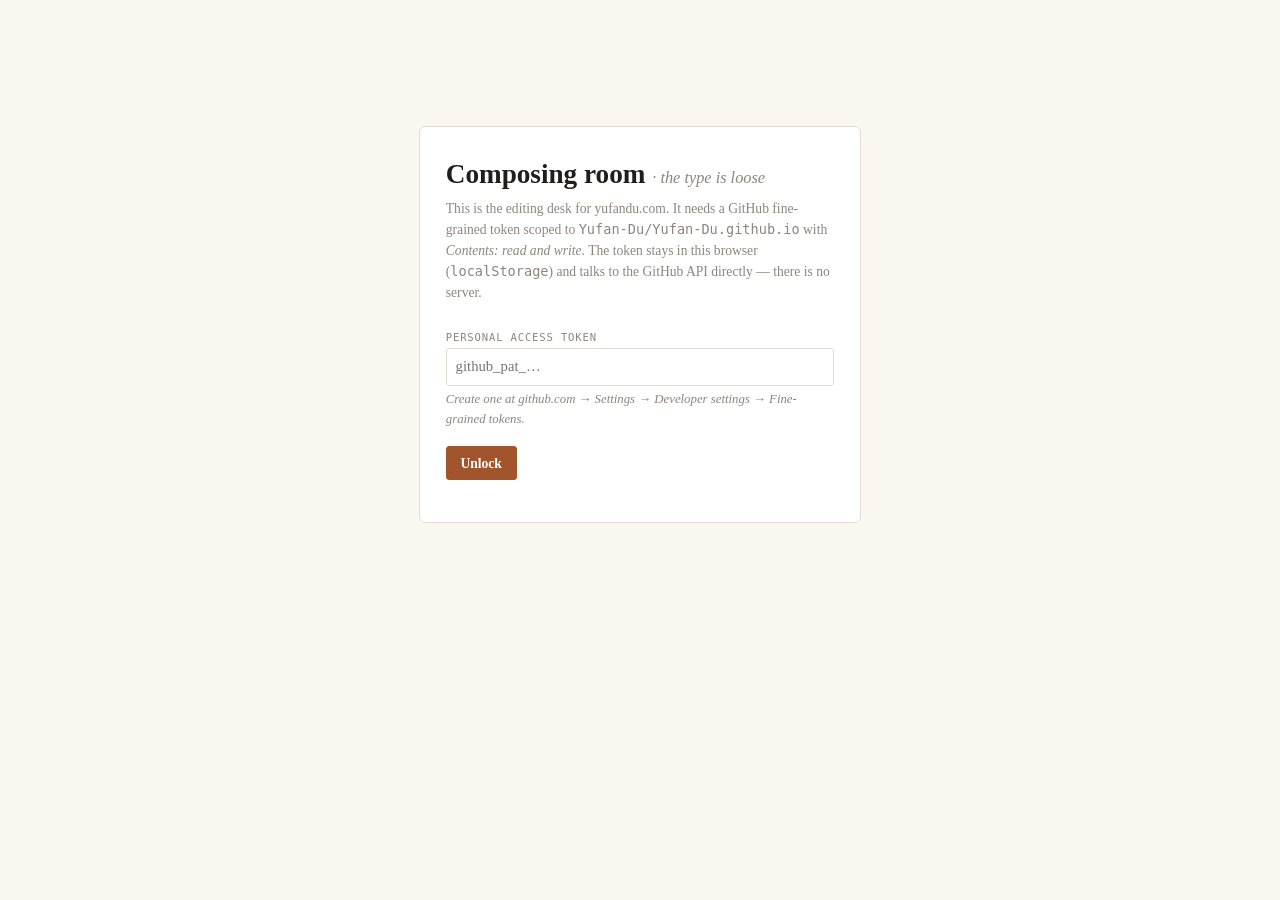
<file: site/admin/index.html>
<!DOCTYPE html>
<html lang="en">
<head>
<meta charset="utf-8">
<meta name="viewport" content="width=device-width, initial-scale=1">
<meta name="robots" content="noindex, nofollow">
<title>Composing room — yufandu.com</title>
<style>
:root {
  --paper: #faf7f1; --paper-high: #ffffff; --ink: #211d19; --ink-soft: #57504a;
  --ink-faint: #8d857c; --hairline: #e3dcd2; --copper: #a2542c; --copper-wash: #f3e6dc;
  --ok: #3d7a45; --err: #a33232;
  --serif: 'Iowan Old Style', Georgia, 'Times New Roman', serif;
  --mono: ui-monospace, 'SF Mono', Menlo, Consolas, monospace;
}
@media (prefers-color-scheme: dark) {
  :root { --paper:#191512; --paper-high:#211c18; --ink:#eae3d8; --ink-soft:#b3a99c;
    --ink-faint:#7d746a; --hairline:#322b25; --copper:#d18f62; --copper-wash:#2b211a;
    --ok:#7fb886; --err:#d98080; }
}
* { box-sizing: border-box; }
body { margin:0; background:var(--paper); color:var(--ink); font-family:var(--serif);
  font-size:16px; line-height:1.55; }
.wrap { max-width: 46rem; margin: 0 auto; padding: 2rem 1.2rem 4rem; }
h1 { font-weight: 560; font-size: 1.7rem; margin: 0; }
h1 small { font-size:.6em; color: var(--ink-faint); font-weight:400; font-style: italic; }
a { color: var(--copper); }
.sub { color: var(--ink-faint); font-size:.85em; margin:.2rem 0 1.6rem; }
fieldset { border:1px solid var(--hairline); border-radius:4px; margin:0 0 1.4rem; padding:1rem 1.1rem; }
legend { font-family:var(--mono); font-size:.68rem; letter-spacing:.16em; text-transform:uppercase; color:var(--ink-faint); padding:0 .5em; }
label { display:block; font-family:var(--mono); font-size:.66rem; letter-spacing:.08em; text-transform:uppercase; color:var(--ink-faint); margin:.7rem 0 .15rem; }
input[type=text], input[type=password], textarea, select {
  width:100%; font:inherit; font-size:.92em; color:var(--ink); background:var(--paper-high);
  border:1px solid var(--hairline); border-radius:3px; padding:.45em .6em; }
textarea { font-family: var(--mono); font-size:.78em; line-height:1.5; min-height:9em; }
input:focus, textarea:focus, select:focus { outline:none; border-color:var(--copper); }
button { font:inherit; font-size:.85em; cursor:pointer; border-radius:3px; padding:.4em 1em;
  border:1px solid var(--hairline); background:var(--paper-high); color:var(--ink); }
button:hover { border-color: var(--copper); color: var(--copper); }
button.primary { background: var(--copper); border-color: var(--copper); color: #fff; font-weight:600; }
button.primary:hover { filter: brightness(1.08); color:#fff; }
button.danger:hover { border-color: var(--err); color: var(--err); }
button:disabled { opacity:.45; cursor: default; }
.row { display:flex; gap:.8rem; flex-wrap:wrap; }
.row > * { flex:1; min-width: 9rem; }
.item { display:flex; gap:.7rem; align-items:baseline; padding:.45rem 0; border-bottom:1px dotted var(--hairline); }
.item:last-child { border-bottom:none; }
.item .txt { flex:1; }
.item .t { font-weight:600; }
.item .m { font-family:var(--mono); font-size:.66rem; color:var(--ink-faint); letter-spacing:.04em; }
.item button { font-size:.7em; padding:.25em .7em; }
.bar { position:sticky; bottom:0; background:var(--paper); border-top:1px solid var(--hairline);
  padding:.8rem 0; display:flex; gap:1rem; align-items:center; }
#status { font-family:var(--mono); font-size:.72rem; letter-spacing:.03em; color:var(--ink-faint); flex:1; }
#status.ok { color: var(--ok); } #status.err { color: var(--err); }
.pill { font-family:var(--mono); font-size:.62rem; letter-spacing:.08em; padding:.15em .6em;
  border:1px solid var(--hairline); border-radius:99px; color:var(--ink-faint); }
.pill.on { border-color: var(--ok); color: var(--ok); }
details.raw { margin-top:.6rem; }
details.raw summary { font-family:var(--mono); font-size:.7rem; color:var(--ink-faint); cursor:pointer; }
.hint { font-size:.8em; color:var(--ink-faint); font-style:italic; margin:.3rem 0 0; }
#gate { max-width: 30rem; margin: 14vh auto 0; padding: 0 1.2rem; }
#gate .card { border:1px solid var(--hairline); border-radius:6px; background:var(--paper-high); padding:1.6rem; }
.hidden { display:none !important; }
</style>
</head>
<body>

<div id="gate">
  <div class="card">
    <h1>Composing room <small>· the type is loose</small></h1>
    <p class="sub">This is the editing desk for yufandu.com. It needs a GitHub
      fine-grained token scoped to <code>Yufan-Du/Yufan-Du.github.io</code> with
      <em>Contents: read&nbsp;and&nbsp;write</em>. The token stays in this browser
      (<code>localStorage</code>) and talks to the GitHub API directly — there is no server.</p>
    <label for="tok">personal access token</label>
    <input type="password" id="tok" autocomplete="off" placeholder="github_pat_…">
    <p class="hint">Create one at github.com → Settings → Developer settings → Fine-grained tokens.</p>
    <p style="margin-top:1rem"><button class="primary" id="unlock">Unlock</button>
       <span id="gate-status" style="font-size:.8em;color:var(--err)"></span></p>
  </div>
</div>

<div class="wrap hidden" id="desk">
  <h1>Composing room</h1>
  <p class="sub">
    <span class="pill" id="who">…</span>
    <span class="pill on">data/content.json</span>
    <button style="font-size:.65em" id="forget">forget token</button>
  </p>

  <fieldset>
    <legend>Add a publication</legend>
    <label>title</label><input type="text" id="p-title">
    <div class="row">
      <div><label>venue (short, e.g. DAC 2027)</label><input type="text" id="p-venue"></div>
      <div><label>year</label><input type="text" id="p-year" inputmode="numeric"></div>
    </div>
    <label>authors — comma separated, use * for equal contribution</label>
    <input type="text" id="p-authors" placeholder="Yufan Du, Zizheng Guo, …">
    <div class="row">
      <div><label>award (optional)</label><input type="text" id="p-award" placeholder="Best Paper Nominee"></div>
      <div><label>pdf path (optional)</label><input type="text" id="p-pdf" placeholder="uploads/mypaper.pdf"></div>
    </div>
    <p class="hint">To host the PDF, add the file under <code>site/uploads/</code> in the repo (github.com → Add file → Upload), then put <code>uploads/filename.pdf</code> here.</p>
    <p style="margin-top:.8rem"><button id="p-add">Add publication</button></p>
  </fieldset>

  <fieldset>
    <legend>Add a news item</legend>
    <div class="row">
      <div><label>month (YYYY-MM)</label><input type="text" id="n-date" placeholder="2026-08"></div>
    </div>
    <label>text — inline HTML allowed (&lt;a&gt;, &lt;em&gt;)</label>
    <input type="text" id="n-text" placeholder="Our paper on … was accepted to <em>XYZ 2027</em>.">
    <p style="margin-top:.8rem"><button id="n-add">Add news</button></p>
  </fieldset>

  <fieldset>
    <legend>Current content</legend>
    <div id="list-pubs"></div>
    <div id="list-news" style="margin-top:1rem"></div>
  </fieldset>

  <fieldset>
    <legend>Everything else — bio, experience, projects, links</legend>
    <p class="hint">Direct JSON. Edits here cover every field on the site; invalid JSON refuses to save.</p>
    <details class="raw" open>
      <summary>content.json</summary>
      <textarea id="raw" spellcheck="false" style="min-height:22em"></textarea>
    </details>
  </fieldset>

  <div class="bar">
    <span id="status">loaded</span>
    <button id="revert">Revert</button>
    <button class="primary" id="save">Commit &amp; publish</button>
  </div>
</div>

<script>
'use strict';
const OWNER = 'Yufan-Du', REPO = 'Yufan-Du.github.io', PATH = 'data/content.json', BRANCH = 'main';
const API = `https://api.github.com/repos/${OWNER}/${REPO}/contents/${encodeURIComponent(PATH)}`;
const LS = 'yfd-admin-token';

let token = localStorage.getItem(LS) || '';
let sha = null;        // blob sha of content.json at load time
let doc = null;        // parsed content
let dirty = false;

const $ = id => document.getElementById(id);
const status = (msg, cls) => { const s = $('status'); s.textContent = msg; s.className = cls || ''; };

const b64encode = s => {
  const bytes = new TextEncoder().encode(s);
  let bin = ''; bytes.forEach(b => bin += String.fromCharCode(b));
  return btoa(bin);
};
const b64decode = s => new TextDecoder().decode(Uint8Array.from(atob(s.replace(/\n/g,'')), c => c.charCodeAt(0)));

async function gh(url, opts = {}) {
  const r = await fetch(url, { ...opts, headers: {
    'Authorization': `Bearer ${token}`,
    'Accept': 'application/vnd.github+json',
    'X-GitHub-Api-Version': '2022-11-28',
    ...(opts.headers || {}) } });
  if (!r.ok) throw new Error(`${r.status} ${(await r.json().catch(()=>({}))).message || r.statusText}`);
  return r.json();
}

async function unlock() {
  token = $('tok').value.trim();
  if (!token) return;
  $('gate-status').textContent = 'checking…';
  try {
    const me = await gh('https://api.github.com/user');
    localStorage.setItem(LS, token);
    $('who').textContent = '@' + me.login;
    await load();
    $('gate').classList.add('hidden');
    $('desk').classList.remove('hidden');
  } catch (e) {
    $('gate-status').textContent = 'token rejected: ' + e.message;
  }
}

async function load() {
  const f = await gh(`${API}?ref=${BRANCH}`);
  sha = f.sha;
  doc = JSON.parse(b64decode(f.content));
  $('raw').value = JSON.stringify(doc, null, 2);
  renderLists();
  dirty = false;
  status(`loaded @ ${sha.slice(0,7)}`);
}

function currentDoc() {
  // raw textarea is the source of truth; structured widgets write into it
  return JSON.parse($('raw').value);
}
function setDoc(d) {
  doc = d;
  $('raw').value = JSON.stringify(d, null, 2);
  renderLists();
  dirty = true;
  status('unsaved changes');
}

function renderLists() {
  const pubs = doc.publications.slice().sort((a,b) => b.year - a.year);
  $('list-pubs').innerHTML = '<div class="m" style="margin-bottom:.3rem">PUBLICATIONS</div>' +
    pubs.map(p => `<div class="item"><div class="txt"><span class="t">${escapeHtml(p.title)}</span>
      <div class="m">${escapeHtml(p.venue)}${p.award ? ' · ✦ ' + escapeHtml(p.award) : ''}</div></div>
      <button class="danger" data-del-pub="${escapeHtml(p.id)}">delete</button></div>`).join('');
  const news = doc.news.slice().sort((a,b) => b.date.localeCompare(a.date));
  $('list-news').innerHTML = '<div class="m" style="margin-bottom:.3rem">NEWS</div>' +
    news.map((n,i) => `<div class="item"><div class="txt"><span class="m">${escapeHtml(n.date)}</span>
      ${n.text}</div><button class="danger" data-del-news="${escapeHtml(n.date)}|${i}">delete</button></div>`).join('');
}
function escapeHtml(s) { return String(s).replace(/[&<>"]/g, c => ({'&':'&amp;','<':'&lt;','>':'&gt;','"':'&quot;'}[c])); }

document.addEventListener('click', e => {
  const dp = e.target.getAttribute?.('data-del-pub');
  if (dp) { const d = currentDoc(); d.publications = d.publications.filter(p => p.id !== dp); setDoc(d); }
  const dn = e.target.getAttribute?.('data-del-news');
  if (dn) {
    const d = currentDoc();
    const sorted = d.news.slice().sort((a,b) => b.date.localeCompare(a.date));
    const victim = sorted[Number(dn.split('|')[1])];
    const idx = d.news.findIndex(n => JSON.stringify(n) === JSON.stringify(victim));
    if (idx >= 0) d.news.splice(idx, 1);
    setDoc(d);
  }
});

$('p-add').onclick = () => {
  try {
    const d = currentDoc();
    const title = $('p-title').value.trim(), venue = $('p-venue').value.trim();
    const year = parseInt($('p-year').value.trim(), 10);
    const authors = $('p-authors').value.split(',').map(s => s.trim()).filter(Boolean);
    if (!title || !venue || !year || !authors.length) { status('publication needs title, venue, year, authors', 'err'); return; }
    const id = (authors[0].split(' ').pop() + year + title.split(' ')[0]).toLowerCase().replace(/[^a-z0-9]/g,'');
    d.publications.push({ id, title, authors, venue,
      venueFull: '', year, award: $('p-award').value.trim(), pdf: $('p-pdf').value.trim() });
    setDoc(d);
    ['p-title','p-venue','p-year','p-authors','p-award','p-pdf'].forEach(i => $(i).value = '');
  } catch (e) { status('raw JSON is invalid — fix it first: ' + e.message, 'err'); }
};

$('n-add').onclick = () => {
  try {
    const d = currentDoc();
    const date = $('n-date').value.trim(), text = $('n-text').value.trim();
    if (!/^\d{4}-\d{2}$/.test(date) || !text) { status('news needs YYYY-MM date and text', 'err'); return; }
    d.news.push({ date, text });
    setDoc(d);
    $('n-date').value = ''; $('n-text').value = '';
  } catch (e) { status('raw JSON is invalid — fix it first: ' + e.message, 'err'); }
};

$('raw').addEventListener('input', () => { dirty = true; status('unsaved changes'); });
$('raw').addEventListener('change', () => {
  try { doc = currentDoc(); renderLists(); status('unsaved changes'); }
  catch (e) { status('JSON parse error: ' + e.message, 'err'); }
});

$('save').onclick = async () => {
  let d;
  try { d = currentDoc(); } catch (e) { status('cannot save — invalid JSON: ' + e.message, 'err'); return; }
  $('save').disabled = true;
  status('committing…');
  try {
    const body = JSON.stringify(d, null, 2) + '\n';
    const res = await gh(API, { method: 'PUT', body: JSON.stringify({
      message: 'content: update via composing room',
      content: b64encode(body), sha, branch: BRANCH }) });
    sha = res.content.sha;
    doc = d; dirty = false;
    status(`committed ${res.commit.sha.slice(0,7)} — site rebuilds in ~1 min`, 'ok');
  } catch (e) {
    status('commit failed: ' + e.message + (e.message.includes('409') ? ' — file changed elsewhere; Revert and redo' : ''), 'err');
  } finally { $('save').disabled = false; }
};

$('revert').onclick = () => load().catch(e => status('reload failed: ' + e.message, 'err'));
$('forget').onclick = () => { localStorage.removeItem(LS); location.reload(); };
$('unlock').onclick = unlock;
$('tok').addEventListener('keydown', e => { if (e.key === 'Enter') unlock(); });
addEventListener('beforeunload', e => { if (dirty) e.preventDefault(); });

if (token) { $('tok').value = token; unlock(); }
</script>
</body>
</html>
</file>
